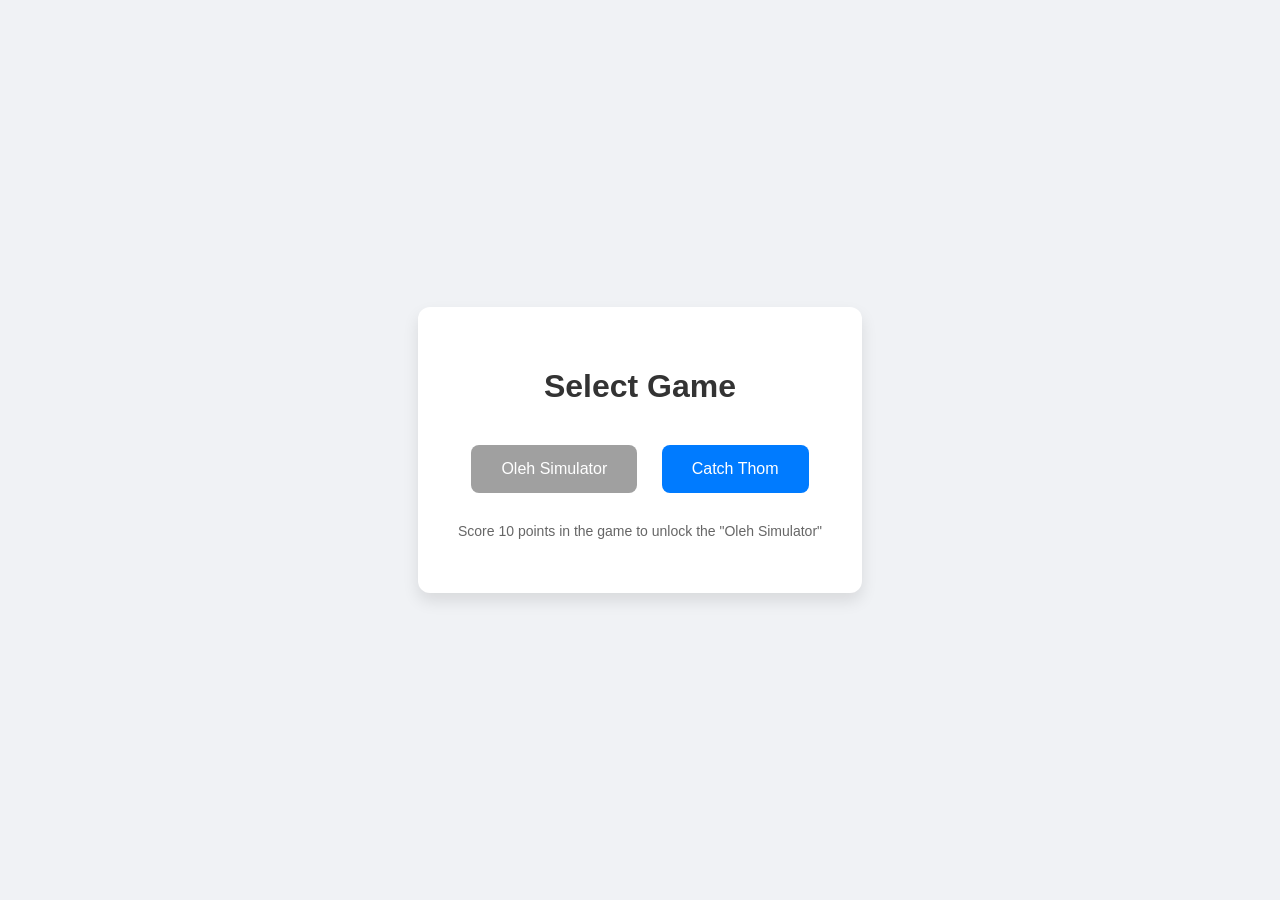
<file: index.html>
<!DOCTYPE html>
<html lang="en">
<head>
    <meta charset="UTF-8">
    <meta name="viewport" content="width=device-width, initial-scale=1.0">
    <title>Web Page Selector</title>
    <style>
        body {
            font-family: -apple-system, BlinkMacSystemFont, "Segoe UI", Roboto, Helvetica, Arial, sans-serif;
            display: flex;
            justify-content: center;
            align-items: center;
            height: 100vh;
            margin: 0;
            background-color: #f0f2f5;
        }
        .container {
            text-align: center;
            background: white;
            padding: 40px;
            border-radius: 12px;
            box-shadow: 0 8px 16px rgba(0,0,0,0.1);
        }
        h1 {
            margin-bottom: 30px;
            color: #333;
        }
        .button {
            display: inline-block;
            padding: 15px 30px;
            margin: 10px;
            border: none;
            border-radius: 8px;
            background-color: #007bff;
            color: white;
            text-decoration: none;
            font-size: 16px;
            cursor: pointer;
            transition: background-color 0.3s, transform 0.2s;
        }
        .button:hover {
            background-color: #0056b3;
            transform: translateY(-2px);
        }
        .button.disabled {
            background-color: #a0a0a0;
            cursor: not-allowed;
        }
         .button.disabled:hover {
            background-color: #a0a0a0;
            transform: none;
        }
        .info {
            margin-top: 20px;
            color: #666;
            font-size: 14px;
        }
    </style>
</head>
<body>

    <div class="container">
        <h1>Select Game</h1>
        
        <a href="oleh simulator/index2.html" id="openMeBtn" class="button disabled">Oleh Simulator</a>
        
        <a href="catch_trent/index3.html" class="button">Catch Thom</a>
        <p id="unlockMessage" class="info">Score 10 points in the game to unlock the "Oleh Simulator"</p>
    </div>
    <script src="catch_trent/index3.html"></script>
    <script>
        document.addEventListener('DOMContentLoaded', () => {
            const openMeBtn = document.getElementById('openMeBtn');
            const unlockMessage = document.getElementById('unlockMessage');

            
            function getQueryParam(param) {
                const urlParams = new URLSearchParams(window.location.search);
                return urlParams.get(param);
            }

            const score = parseInt(getQueryParam('score'));

            if (score && score >= 10) {
                openMeBtn.classList.remove('disabled');
                unlockMessage.textContent = 'You have unlocked the "Oleh Simulator"!';
                openMeBtn.href = 'oleh simulator/index2.html'; 
            } else {
                openMeBtn.addEventListener('click', (e) => {
                    if (openMeBtn.classList.contains('disabled')) {
                        e.preventDefault();
                        alert('You must score at least 10 points in the game to open this page.');
                    }
                });
            }
        });
    </script>


</body>
</html>
</file>
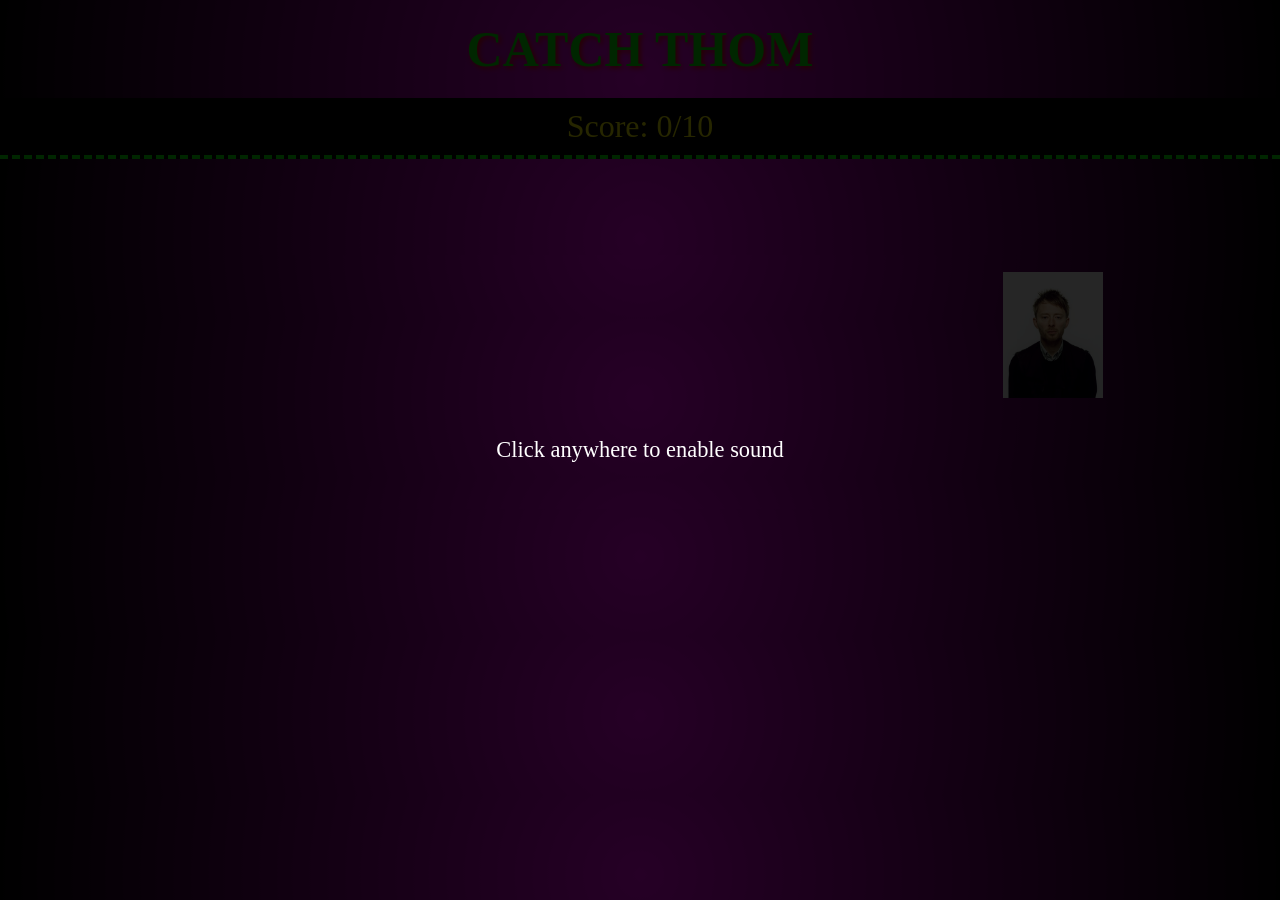
<file: catch_trent/index3.html>
<!DOCTYPE html>
<html lang="en">
<head>
  <meta charset="UTF-8" />
  <meta name="viewport" content="width=device-width, initial-scale=1.0"/>
  <title>Catch Thom Yorke</title>
  <link rel="stylesheet" href="style.css" />
</head>
<body>
  <audio id="ambientAudio" src="song.mp3" preload="auto" loop autoplay></audio>
  <h1 id="title">CATCH THOM</h1>
  <div id="scoreboard">Score: 0/10</div>
  <img id="trent" src="thom-yorke.webp" alt="Thom Yorke" />
  <div id="win-message">YOU CAUGHT THOM!</div>

  <script src="script.js"></script>
</body>
</html>
</file>
<file: catch_trent/style.css>
body {
  margin: 0;
  overflow: hidden;
  background: radial-gradient(circle, #ff00ff, #000);
  font-family: 'Comic Sans MS', cursive;
  color: yellow;
  text-align: center;
}

#title {
  font-size: 50px;
  margin: 20px;
  color: lime;
  text-shadow: 2px 2px 5px red;
}

#trent {
  position: absolute;
  width: 100px;
  height: auto;
  cursor: pointer;
  transition: transform 0.2s ease, left 0.6s linear, top 0.6s linear;
}

#trent:hover {
  transform: rotate(20deg) scale(1.2);
}

#scoreboard {
  font-size: 32px;
  padding: 10px;
  background: black;
  border-bottom: 4px dashed lime;
}

#win-message {
  display: none;
  font-size: 48px;
  background: cyan;
  color: red;
  padding: 30px;
  position: fixed;
  top: 30%;
  left: 20%;
  width: 60%;
  z-index: 999;
  border: 8px double black;
  transform: rotate(-5deg);
  animation: pop 0.5s ease infinite alternate;
}

@keyframes pop {
  from { transform: scale(1) rotate(-5deg); }
  to { transform: scale(1.1) rotate(5deg); }
}
</file>
